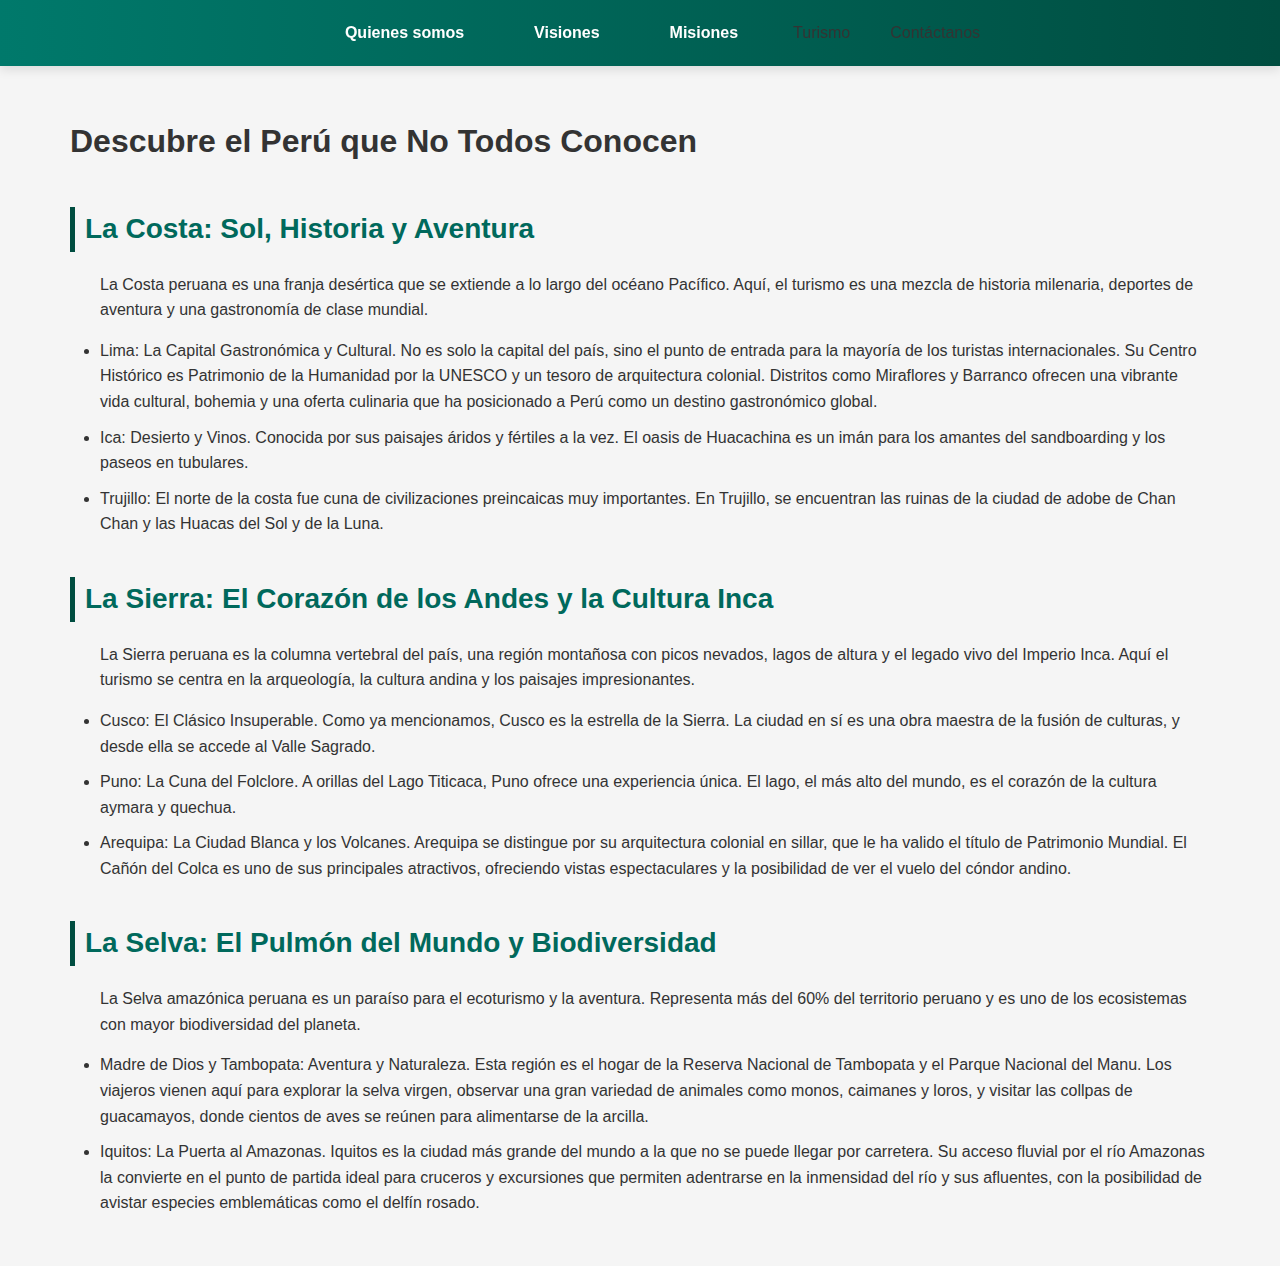
<file: index.html>
<!DOCTYPE html>
<html lang="en">
<head>
    <meta charset="UTF-8">
    <meta name="viewport" content="width=device-width, initial-scale=1.0">
    <title>Principal</title>
    <link rel="stylesheet" href="index.css">
</head>
<body>
    <header>
        <nav>
            <ul>
                <li><a href="quienessomos.html">Quienes somos</a></li>
                <li><a href="">Visiones</a></li>
                <li><a href="mision.html">Misiones</a></li>
                <li>Turismo
                    <ul>
                        <li>Cusco y el Valle Sagrado</li>
                        <li>Lago Titicaca</li>
                        <li>Cañón de Colca</li>
                        <li>Complejo Arqueológico Chan Chan</li>
                        <li>Fortaleza de Kuélap</li>
                        <li>Oasis Huacachina</li>
                        <li>Parque Nacional del Manu</li>
                        <li>Reserva Nacional Tambopata</li>


                    </ul>


                </li>
                <li>Contáctanos</li>



            </ul>
        </nav>
    </header>
    <main>
        <h1>Descubre el Perú que No Todos Conocen</h1>
        <div>
            <h2>La Costa: Sol, Historia y Aventura</h2>
            <ul>
                <p>La Costa peruana es una franja desértica que se extiende a lo largo del océano Pacífico. Aquí, el turismo es una mezcla de historia milenaria, deportes de aventura y una gastronomía de clase mundial.</p>
                <li>Lima: La Capital Gastronómica y Cultural. No es solo la capital del país, sino el punto de entrada para la mayoría de los turistas internacionales. Su Centro Histórico es Patrimonio de la Humanidad por la UNESCO y un tesoro de arquitectura colonial. Distritos como Miraflores y Barranco ofrecen una vibrante vida cultural, bohemia y una oferta culinaria que ha posicionado a Perú como un destino gastronómico global.</li>
                <li>Ica: Desierto y Vinos. Conocida por sus paisajes áridos y fértiles a la vez. El oasis de Huacachina es un imán para los amantes del sandboarding y los paseos en tubulares. </li>
                <li>Trujillo: El norte de la costa fue cuna de civilizaciones preincaicas muy importantes. En Trujillo, se encuentran las ruinas de la ciudad de adobe de Chan Chan y las Huacas del Sol y de la Luna.</li>

            </ul>

            <h2>La Sierra: El Corazón de los Andes y la Cultura Inca</h2>
            <ul>
                <p>La Sierra peruana es la columna vertebral del país, una región montañosa con picos nevados, lagos de altura y el legado vivo del Imperio Inca. Aquí el turismo se centra en la arqueología, la cultura andina y los paisajes impresionantes.</p>
                <li>Cusco: El Clásico Insuperable. Como ya mencionamos, Cusco es la estrella de la Sierra. La ciudad en sí es una obra maestra de la fusión de culturas, y desde ella se accede al Valle Sagrado.</li>
                <li>Puno: La Cuna del Folclore. A orillas del Lago Titicaca, Puno ofrece una experiencia única. El lago, el más alto del mundo, es el corazón de la cultura aymara y quechua.</li>
                <li>Arequipa: La Ciudad Blanca y los Volcanes. Arequipa se distingue por su arquitectura colonial en sillar, que le ha valido el título de Patrimonio Mundial. El Cañón del Colca es uno de sus principales atractivos, ofreciendo vistas espectaculares y la posibilidad de ver el vuelo del cóndor andino.</li>
            
            </ul>
          
            <h2>La Selva: El Pulmón del Mundo y Biodiversidad</h2>
            <ul>
                <p>La Selva amazónica peruana es un paraíso para el ecoturismo y la aventura. Representa más del 60% del territorio peruano y es uno de los ecosistemas con mayor biodiversidad del planeta.</p>
                <li>Madre de Dios y Tambopata: Aventura y Naturaleza. Esta región es el hogar de la Reserva Nacional de Tambopata y el Parque Nacional del Manu. Los viajeros vienen aquí para explorar la selva virgen, observar una gran variedad de animales como monos, caimanes y loros, y visitar las collpas de guacamayos, donde cientos de aves se reúnen para alimentarse de la arcilla.</li>
                <li>Iquitos: La Puerta al Amazonas. Iquitos es la ciudad más grande del mundo a la que no se puede llegar por carretera. Su acceso fluvial por el río Amazonas la convierte en el punto de partida ideal para cruceros y excursiones que permiten adentrarse en la inmensidad del río y sus afluentes, con la posibilidad de avistar especies emblemáticas como el delfín rosado.</li>
            </ul>


        </div>

    </main>









    
</body>
</html>
</file>
<file: index.css>
/* Reset */
.tarjeta-turistica {
    background-color: #e0f2f1;
    padding: 20px;
    border-radius: 10px;
}

* {
    margin: 0;
    padding: 0;
    box-sizing: border-box;
}

body {
    font-family: 'Poppins', sans-serif;
    background: #f5f5f5;
    color: #333;
    line-height: 1.6;
}

/* Header */
header {
    background: linear-gradient(to right, #00796b, #004d40);
    padding: 20px 0;
    box-shadow: 0 4px 10px rgba(0, 0, 0, 0.1);
    position: sticky;
    top: 0;
    z-index: 1000;
}

nav ul {
    display: flex;
    justify-content: center;
    align-items: center;
    list-style: none;
    flex-wrap: wrap;
}

nav ul li {
    position: relative;
    margin: 0 20px;
}

nav ul li a {
    text-decoration: none;
    color: #ffffff;
    font-weight: 600;
    padding: 10px 15px;
    border-radius: 5px;
    transition: background 0.3s ease;
}

nav ul li a:hover {
    background: rgba(255, 255, 255, 0.2);
}

/* Submenu */
nav ul li ul {
    display: none;
    position: absolute;
    background: #00695c;
    top: 50px;
    left: 0;
    min-width: 200px;
    border-radius: 6px;
    box-shadow: 0 4px 10px rgba(0,0,0,0.1);
    padding: 10px 0;
}

nav ul li:hover ul {
    display: block;
}

nav ul li ul li {
    padding: 0;
    margin: 0;
}

nav ul li ul li a {
    display: block;
    padding: 10px 15px;
    color: #fff;
    font-weight: normal;
}

nav ul li ul li a:hover {
    background: #004d40;
}

/* Main */
main {
    max-width: 1200px;
    margin: 50px auto;
    padding: 0 30px;
}

h2 {
    font-size: 28px;
    color: #00695c;
    border-left: 5px solid #004d40;
    padding-left: 10px;
    margin: 40px 0 20px;
}

p {
    margin-bottom: 15px;
}

ul {
    list-style-type: disc;
    margin-left: 30px;
}

li {
    margin-bottom: 10px;
}

/* Footer */
footer {
    background-color: #004d40;
    color: #fff;
    text-align: center;
    padding: 20px;
    margin-top: 60px;
}

/* Responsive */
@media (max-width: 768px) {
    nav ul {
        flex-direction: column;
    }

    nav ul li {
        margin: 10px 0;
    }

    nav ul li ul {
        position: static;
        box-shadow: none;
        background: #004d40;
    }

    nav ul li ul li a {
        padding: 10px;
    }

    main {
        padding: 0 15px;
    }
}
</file>
